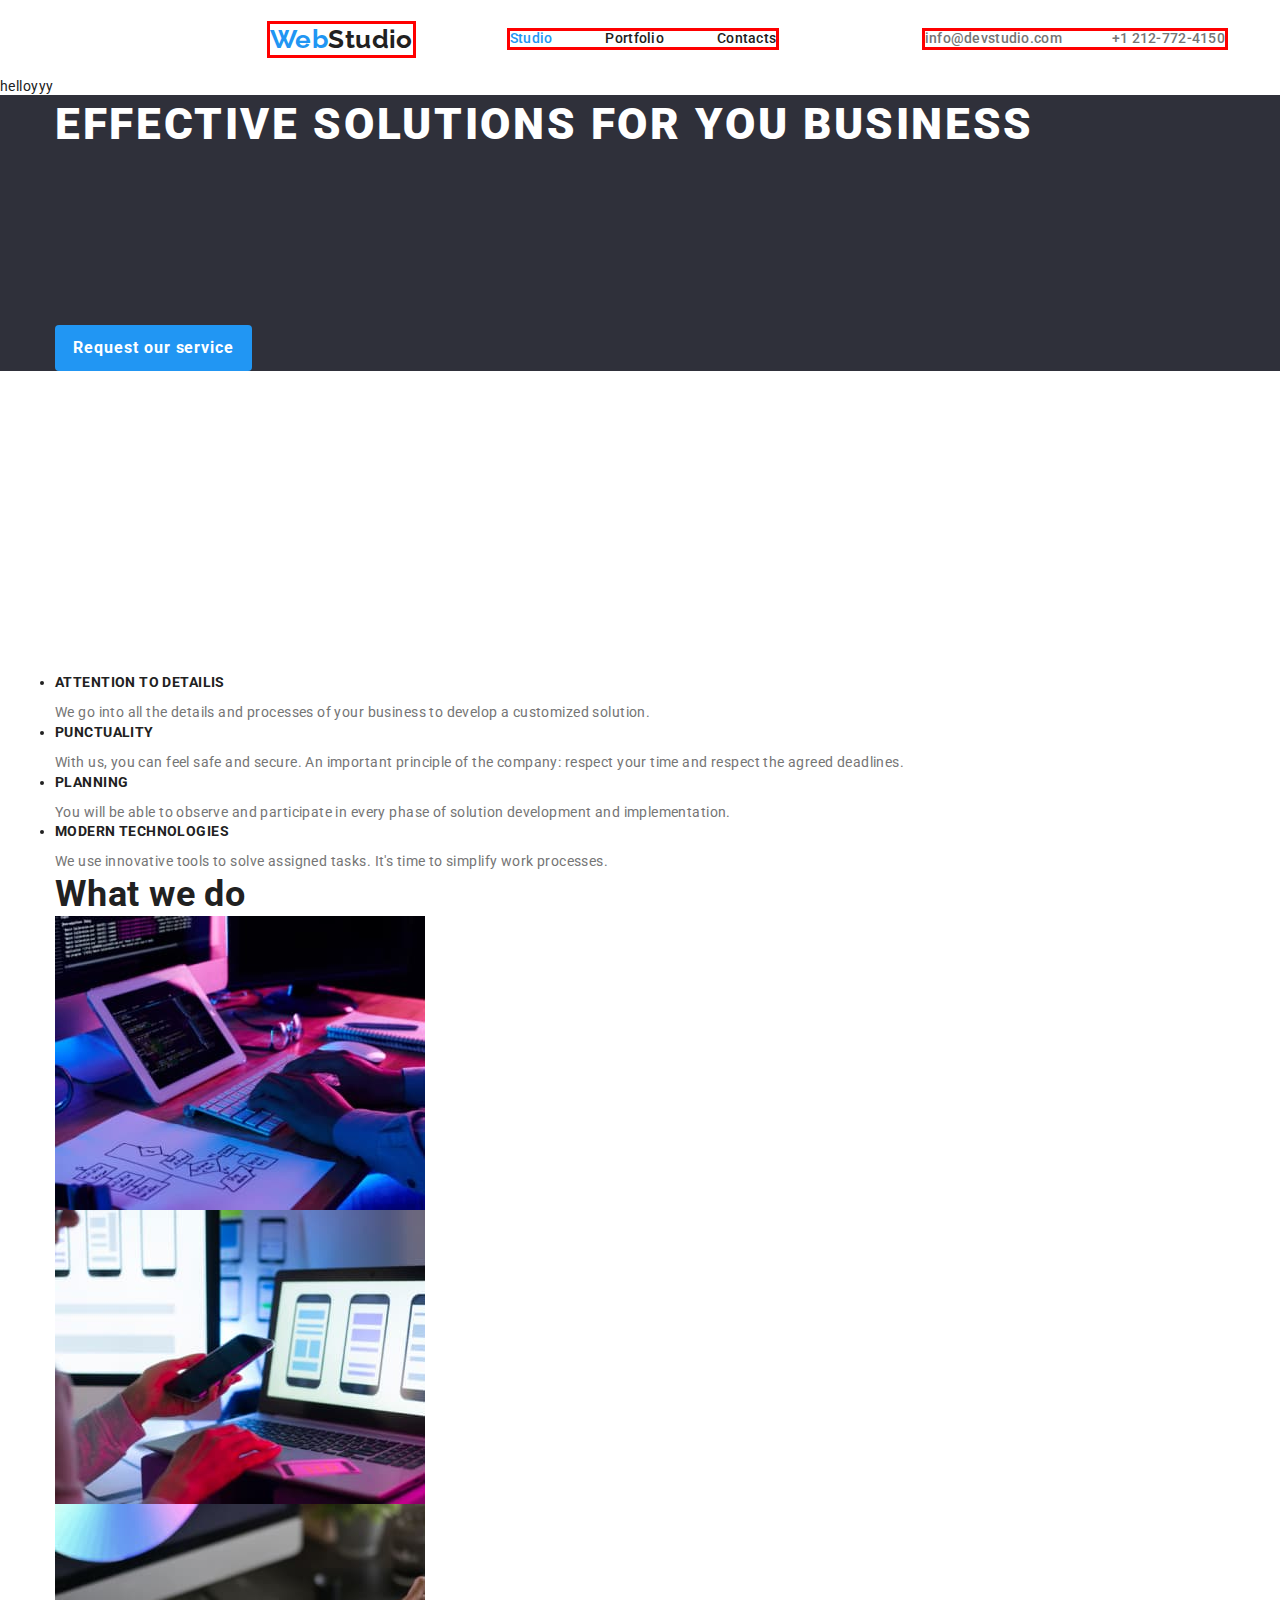
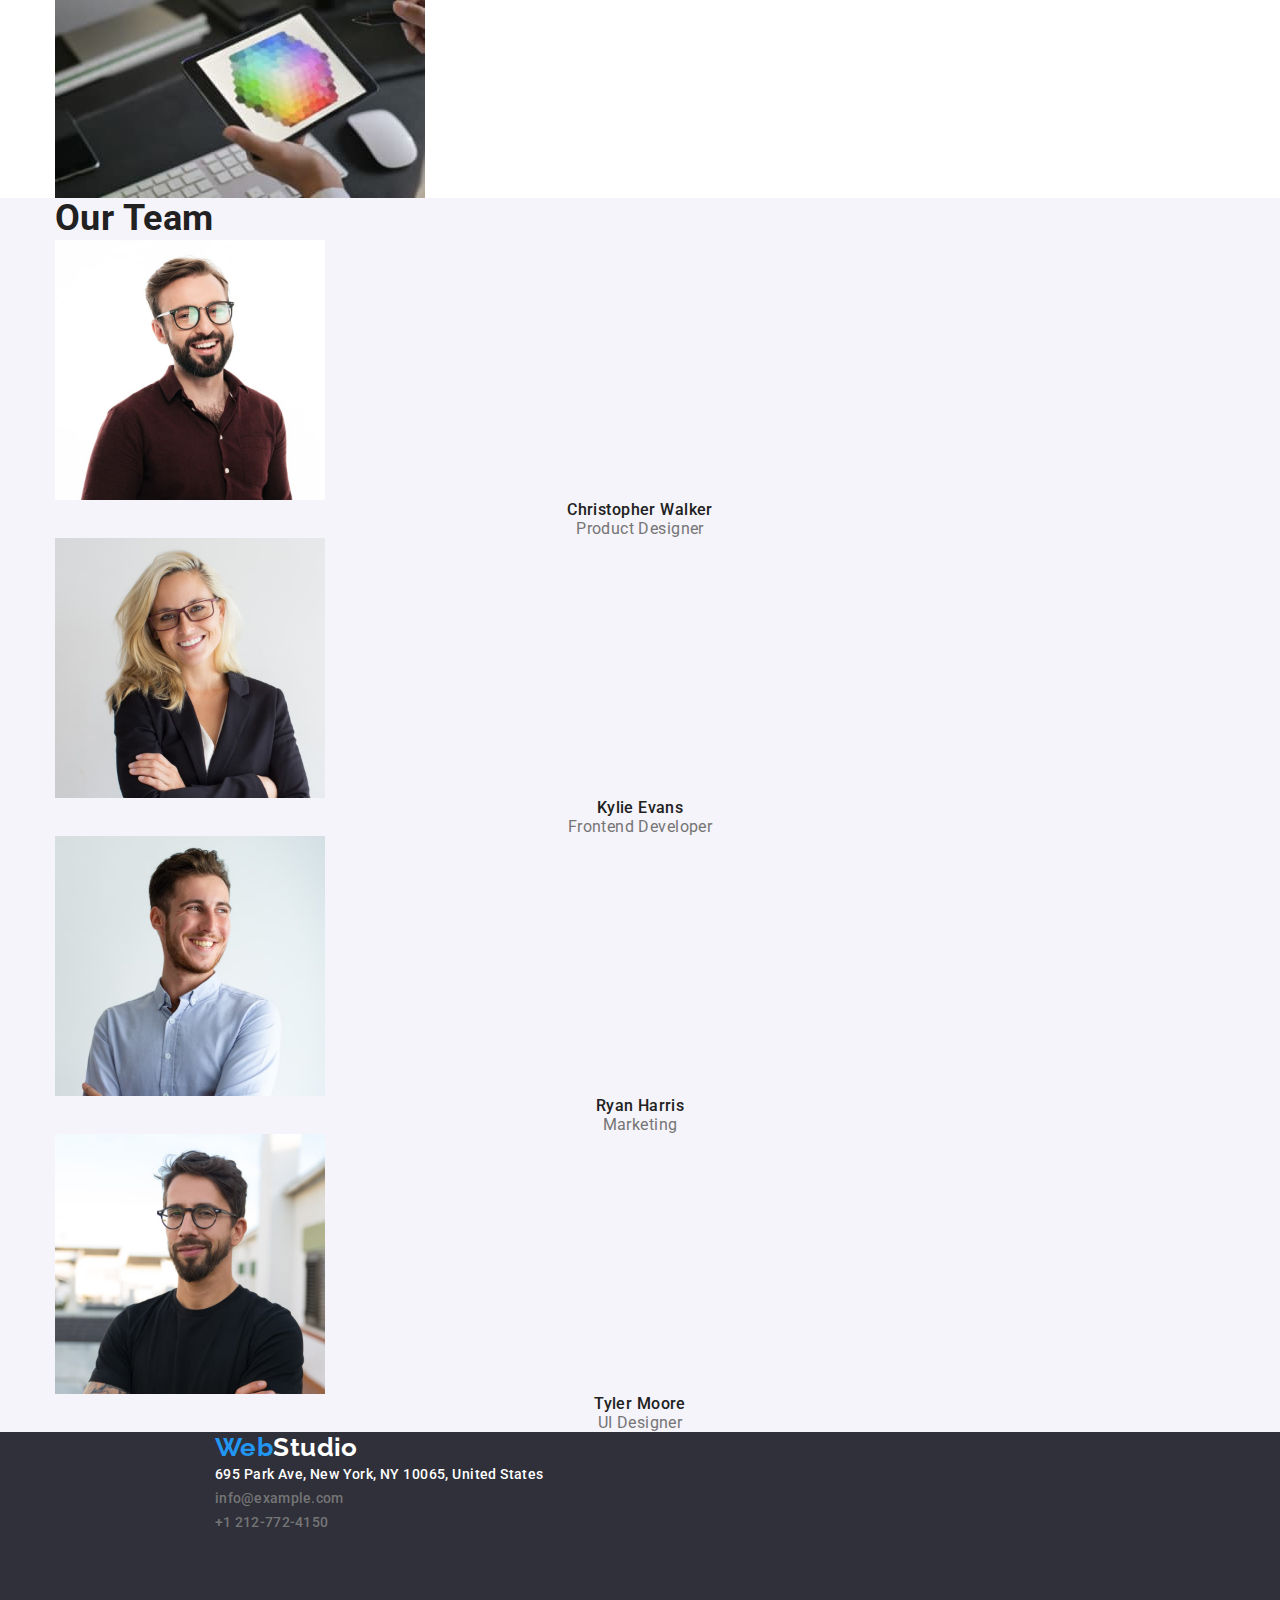
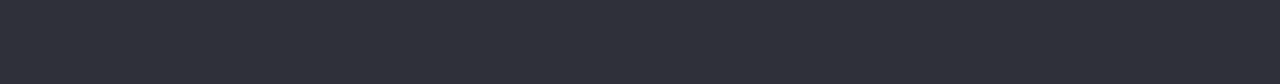
<file: index.html>
<!DOCTYPE html>
<html lang="en">
	<head>
		<meta charset="UTF-8" />
		<meta http-equiv="X-UA-Compatible" content="IE=edge" />
		<meta name="viewport" content="width=device-width, initial-scale=1.0" />
		<title>WebStudio</title>
		<link rel="preconnect" href="https://fonts.googleapis.com">
		<link rel="preconnect" href="https://fonts.gstatic.com" crossorigin>
		<link href="https://fonts.googleapis.com/css2?family=Raleway:wght@700&family=Roboto:wght@400;500;700;900&display=swap" rel="stylesheet">
		<link rel="stylesheet"href="https://cdn.jsdelivr.net/npm/modern-normalize@1.1.0/modern-normalize.min.css"/>
		<link rel="stylesheet" href="./css/styles.css" />
	</head>
	<body>
		<header class="page-header">
		  <div class="container page-header-container">
					<!-- <=========================HEAD=============> -->
			<a class="logotype" href="index.html"><span class="web-logo">Web</span>Studio</a>
			<nav class="navigation">
				<ul class="menu list">
					<li class="menu-item">
						<a class="menu-link link port" href="index.html">Studio</a>
					</li>
					<li class="menu-item">
						<a class="menu-link link" href="portfolio.html">Portfolio</a>
					</li>
					<li class="menu-item">
						<a class="menu-link link" href="#contacts">Contacts</a>
					</li>
				</ul>
			</nav>
			<ul class="contacts ">
				<li class="contacts-hookup">
					<a class="contact-mail link" href="mailto:info@devstudio.com">info@devstudio.com</a>
				</li>
				<li class="contacts-hookup">
					<a class="contact-phone link " href="tel:+12127724150">+1 212-772-4150</a>
				</li>
			</ul>
		  </div>
		</header>
		<!-- <========================/HEAD=============> -->
		<main>
			helloyyy
			<section class="hero-title">
				<div class="container">
				<h1 class="main-title ">Effective Solutions For You Business</h1>
				<button class="but-regist"type="button">Request our service</button>
				</div>
			</section>

			<!-- <=========================WORKS WTHIS US-=============> -->
			<section class="works-us">
				<div class="container">
				<h2 class="visually-hidden">Our Advantages</h2>
				<ul class="list-datum ">
					<li>
						<h3 class="sub-title">Attention To Detailis</h3>
						<p class="middle-title">
							We go into all the details and processes of your business to develop a customized solution.
						</p>
					</li>
					<li>
						<h3 class="sub-title">Punctuality</h3>
						<p class="middle-title">
							With us, you can feel safe and secure. An important principle of the company: respect your time and
							respect the agreed deadlines.
						</p>
					</li>
					<li>
						<h3 class="sub-title">Planning</h3>
						<p class="middle-title">
							You will be able to observe and participate in every phase of solution development and implementation.
						</p>
					</li>
					<li>
						<h3 class="sub-title">Modern Technologies</h3>
						<p class="middle-title">
							We use innovative tools to solve assigned tasks. It's time to simplify work processes.
						</p>
					</li>
				</ul>
				</div>
			</section>
			<!-- <=========================/WORKS WTHIS US-=============> -->

			<!-- <=========================WHAT WE DO=============> -->
			<section class="works-made">
				<div class="container">
				<h2 class="description">What we do</h2>
				<ul class="list">
					<li>
						<img
							src="./images/work-album/building-website.jpg"
							alt="We are building a website for you"
							height="294"
							width="370"
						/>
					</li>
					<li>
						<img
							src="./images/work-album/develop-form.jpg"
							alt="We develop a convenient form for your device"
							height="294"
							width="370"
						/>
					</li>
					<li>
						<img src="./images/work-album/stylize-taste.jpg" alt="We stylize to your taste" height="294" width="370" />
					</li>
				</ul>
				</div>
			</section>
			<!-- <=========================/WHAT WE DO=============> -->
			<section class="main-employees">
				<div class="container">
				<!-- <=========================OUR TIME=============> -->
				<h2 class="description">Our Team</h2>
				<ul class="list">
					<li class="list-work">
						<img src="./images/employees/christopher_walker.jpg" alt="Christopher Walker" height="260" width="270" />
						<h3 class="list-employee list">Christopher Walker</h3>
						<p class="list-position">Product Designer</p>
					</li>
					<li>
						<img src="./images/employees/kylie_evans.jpg" alt="Kylie Evans" height="260" width="270" />
						<h3 class="list-employee">Kylie Evans</h3>
						<p class="list-position">Frontend Developer</p>
					</li>
					<li>
						<img src="./images/employees/ryan_harris.jpg" alt="Ryan Harris" height="260" width="270" />
						<h3 class="list-employee">Ryan Harris</h3>
						<p class="list-position">Marketing</p>
					</li>
					<li>
						<img src="./images/employees/tyler_moore.jpg" alt="Tyler Moore" height="260" width="270" />
						<h3 class="list-employee">Tyler Moore</h3>
						<p class="list-position">UI Designer</p>
					</li>
				</ul>
				</div>
			</section>
		</main>
		<!-- <=========================/OUR TIME=============> -->

		<!-- <===================== FOOTER================> -->
		<footer class="footer">
			<div class="container">
			<a class="footer-logotype" href="index.html"><span class="web-logo">Web</span>Studio</a>
			<address class="address" id="contacts">
				<ul class="footer-contacts list">
					<li class="contacts-hookup">
						<a
							class="contact-map link"
							href="https://goo.gl/maps/xYESCpgfLtZVZ96B6"
							target="_blank"
							rel="noopener noreferrer"
							>695 Park Ave, New York, NY 10065, United States
						</a>
					</li>
					<li class="address contacts-hookup">
						<a class="address contact-mail link" href="mailto:info@example.com">info@example.com</a>
					</li>
					<li class="contacts-hookup">
						<a class="address contact-phone link" href="tel:+12127724150">+1 212-772-4150</a>
					</li>
				</ul>
			</address>
			</div>
		</footer>
		<!-- <===================== /FOOTER================> -->
	</body>
</html>
</file>
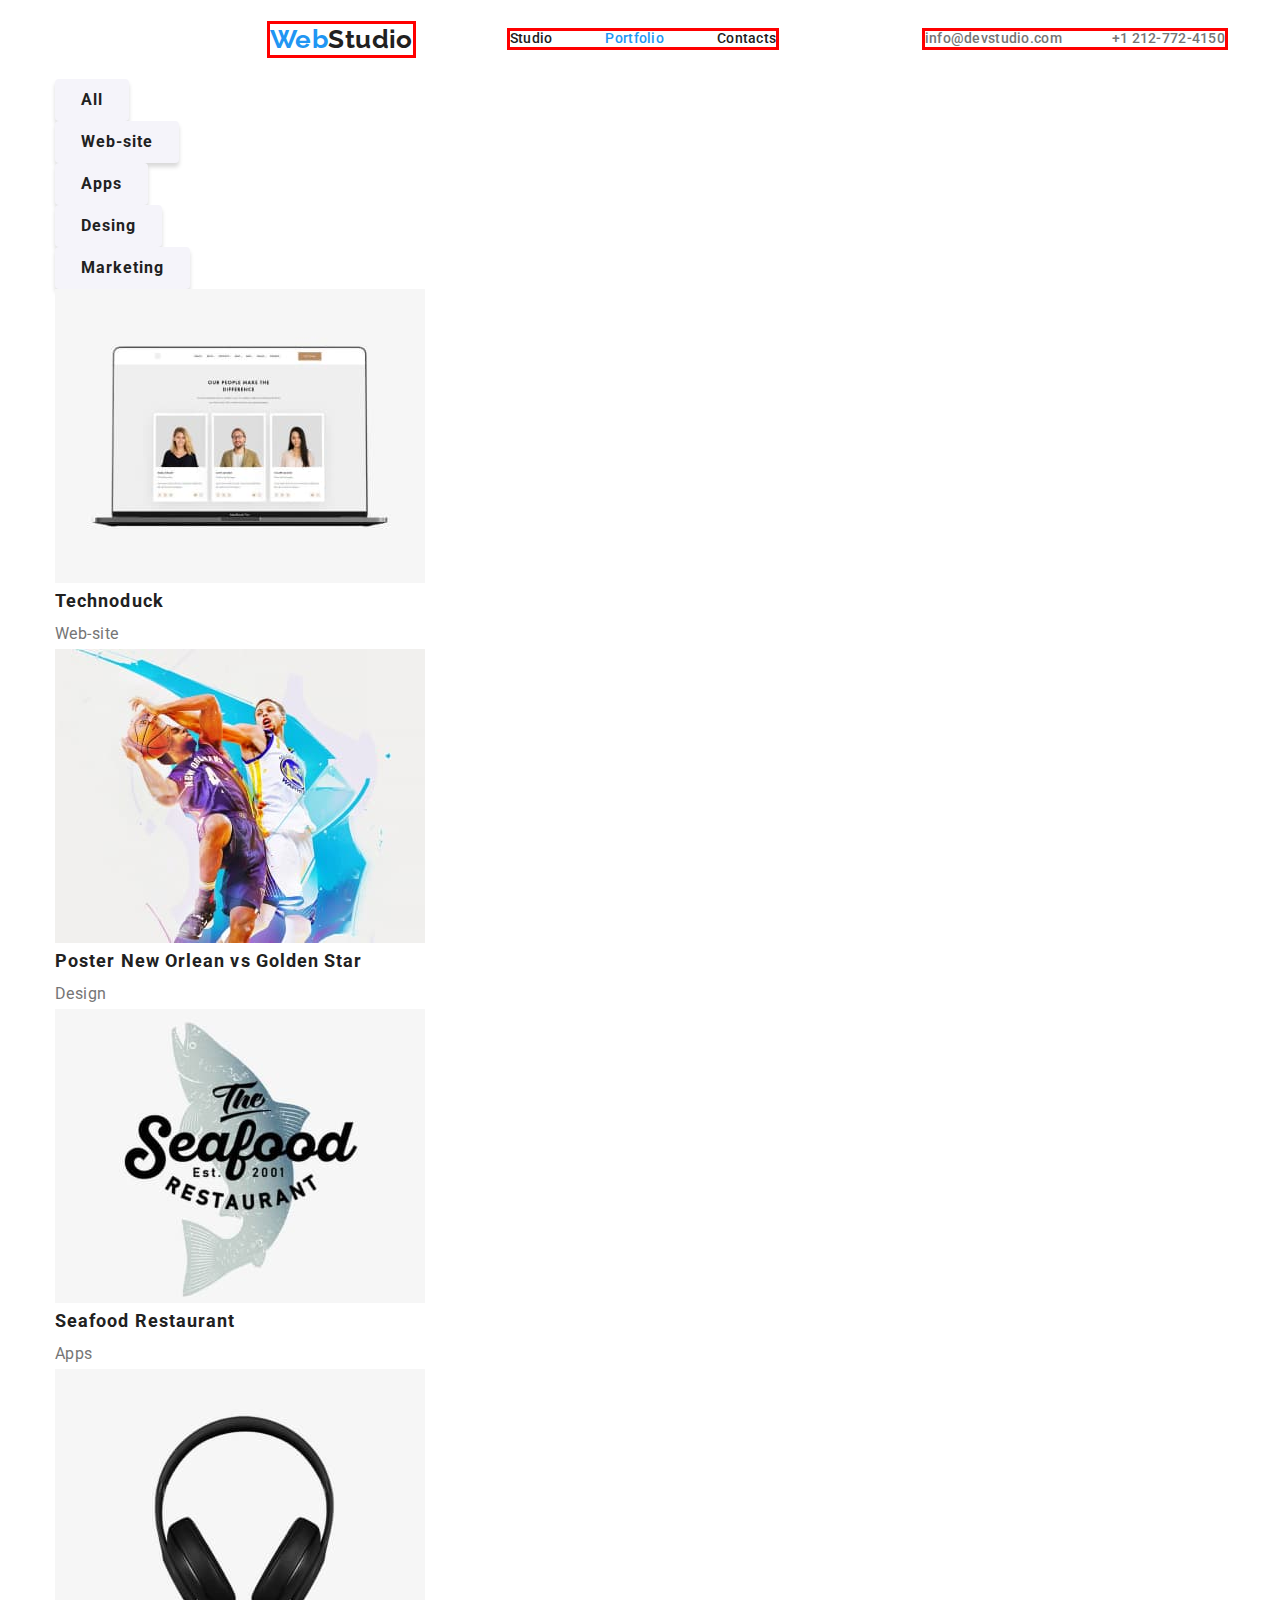
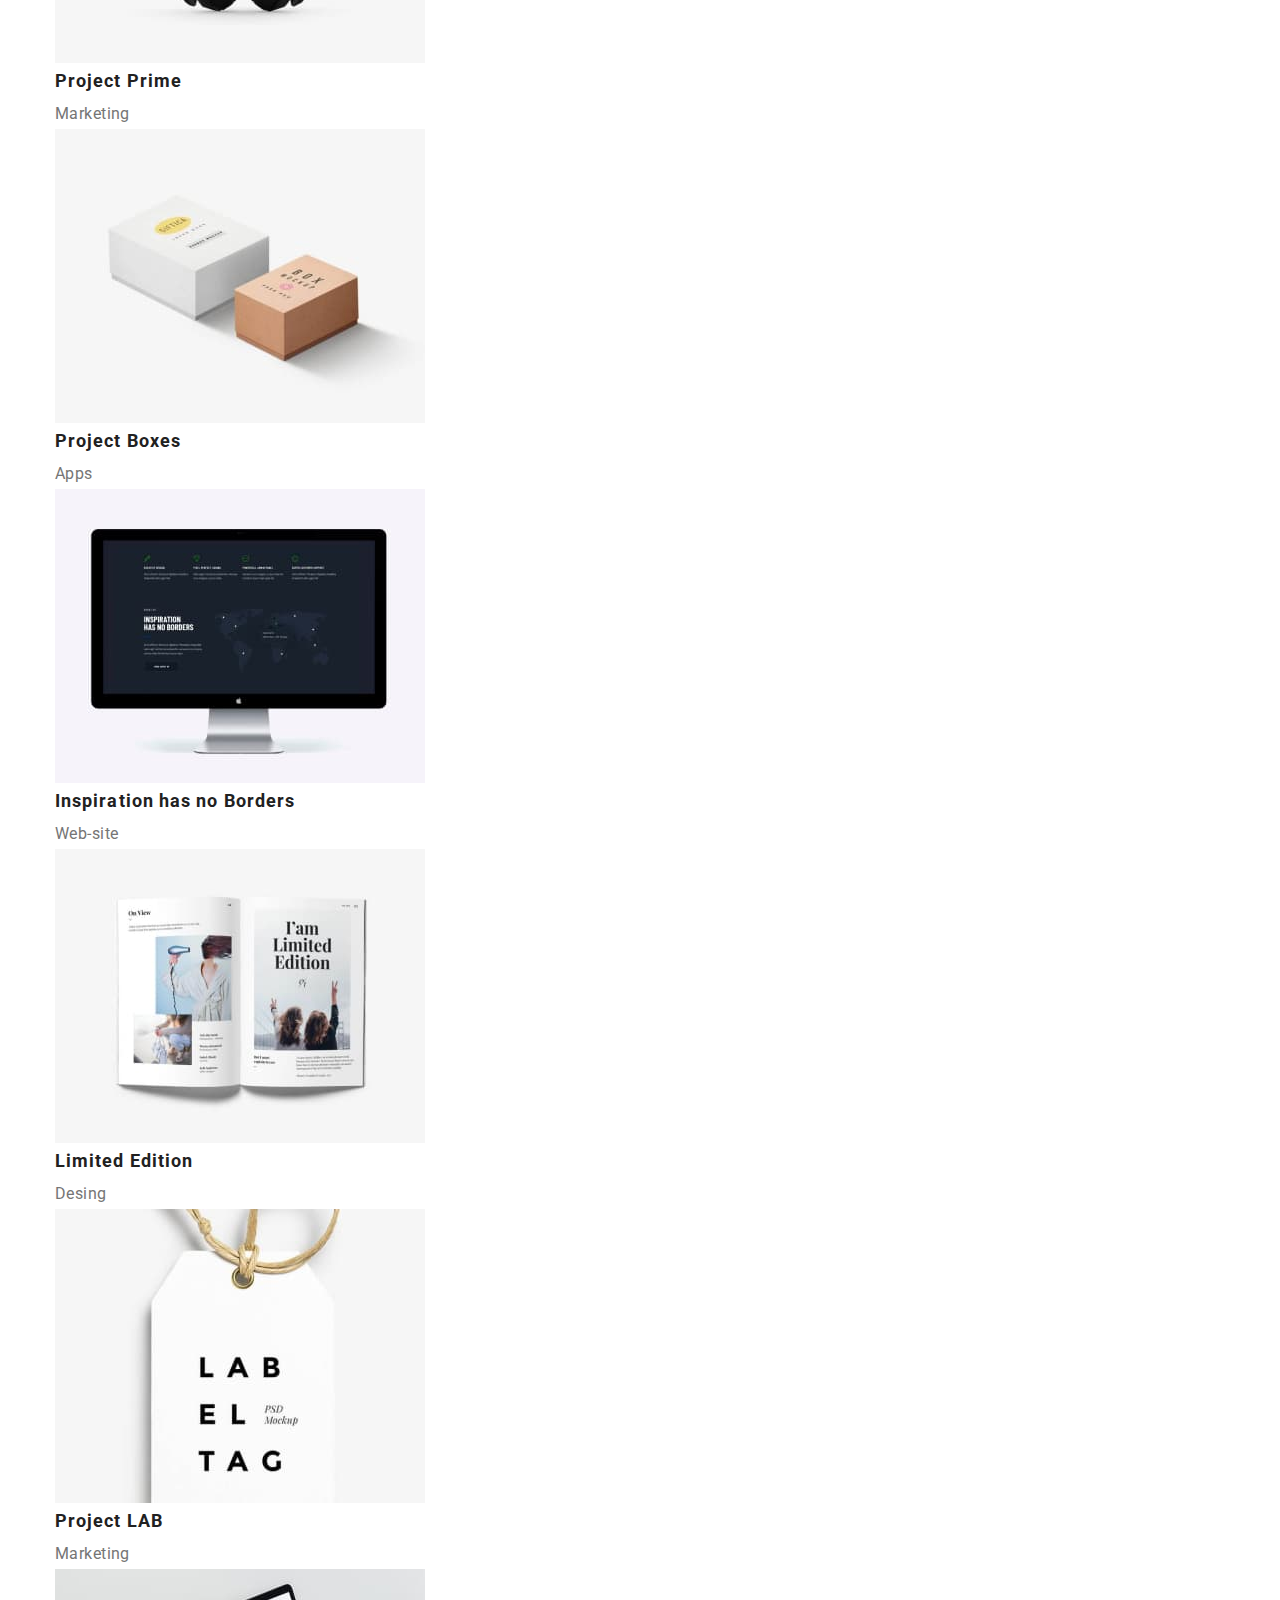
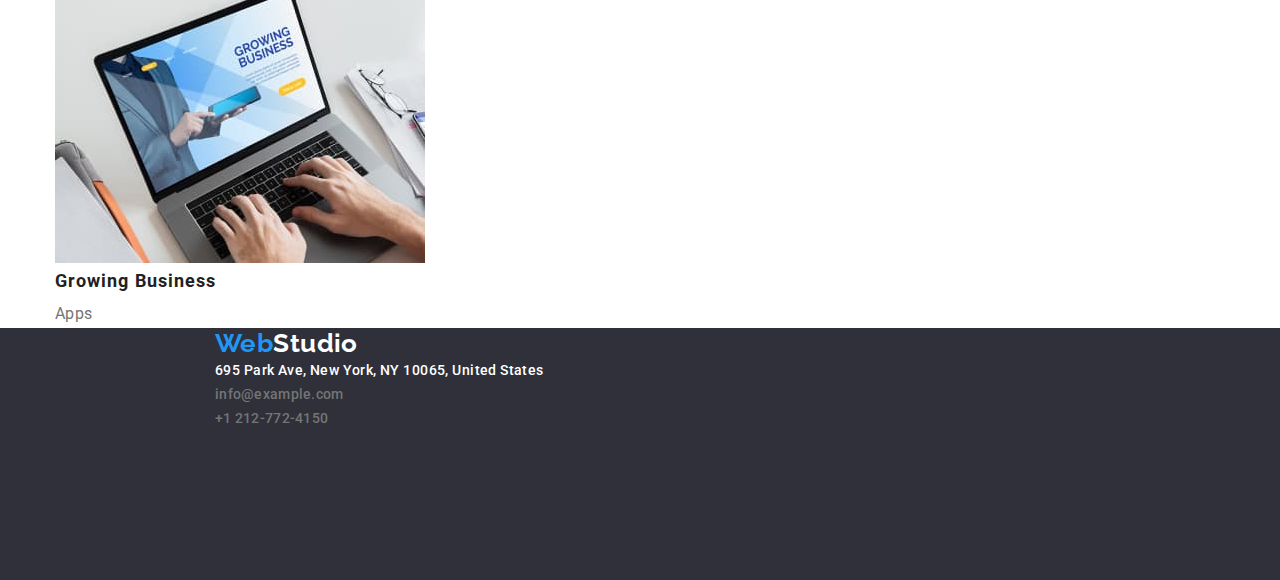
<file: portfolio.html>
<!DOCTYPE html>
<html lang="en">
	<head>
		<meta charset="UTF-8" />
		<meta http-equiv="X-UA-Compatible" content="IE=edge" />
		<meta name="viewport" content="width=device-width, initial-scale=1.0" />
		<title>Portfolio</title>
		<link rel="preconnect" href="https://fonts.googleapis.com">
		<link rel="preconnect" href="https://fonts.gstatic.com" crossorigin>
		<link href="https://fonts.googleapis.com/css2?family=Raleway:wght@700&family=Roboto:wght@400;500;700;900&display=swap" rel="stylesheet">
		<link rel="stylesheet"href="https://cdn.jsdelivr.net/npm/modern-normalize@1.1.0/modern-normalize.min.css"/>
		<link rel="stylesheet" href="./css/styles.css" />
	</head>
	<!-- </=========================HEADE=============> -->
	<body>
		<header class="page-header">
			<div class="container page-header-container">
				<a class="logotype" href="index.html"><span class="web-logo">Web</span>Studio</a>
			<nav class="navigation">
				<ul class="menu list">
					<li class="menu-item">
						<a class="menu-link link" href="index.html">Studio</a>
					</li>
					<li class="menu-item">
						<a class="menu-link link port" href="portfolio.html">Portfolio</a>
					</li>
					<li class="menu-item">
						<a class="menu-link link" href="#contacts">Contacts</a>
					</li>
				</ul>
			</nav>
			<ul class="contacts">
				<li class="contacts-hookup">
					<a class="contact-mail link" href="mailto:info@devstudio.com">info@devstudio.com</a>
				</li>
				<li class="contacts-hookup">
					<a class="contact-phone link" href="tel:+12127724150">+1 212-772-4150</a>
				</li>
			</ul>
			</div>
		</header>
		<!-- </=========================HEADE=============> -->
		<!--- <=========================PORTFOLIO =============> -->

		<main>
			<section class="section">
				<div class="container">
				<h1 class="visually-hidden">Portfolio Album</h1>
				<ul class="main-services list">
					<li><button class="services" type="button">All</button></li>
					<li><button class="services" type="button">Web-site</button></li>
					<li><button class="services" type="button">Apps</button></li>
					<li><button class="services" type="button">Desing</button></li>
					<li><button class="services" type="button">Marketing</button></li>
				</ul>
				<ul class="list">
					<li>
						<img class="photos" src="./images/portfolio/our_tim.jpg" alt="Our Tim" height="294" width="370" />
						<h2 class="photo-descriptions">Technoduck</h2>
						<p class="photo-base">Web-site</p>
					</li>
					<li>
						<img
							class="photos"
							src="./images/portfolio/basketboll_opponent.jpg"
							alt="Basketboll Opponent"
							height="294"
							width="370"
						/>
						<h2 class="photo-descriptions">Poster New Orlean vs Golden Star</h2>
						<p class="photo-base">Design</p>
					</li>
					<li>
						<img class="photos" src="./images/portfolio/logo_fish.jpg" alt="Logo Fish" height="294" width="370" />
						<h2 class="photo-descriptions">Seafood Restaurant </h2>
						<p class="photo-base">Apps</p>
					</li>
					<li>
						<img class="photos" src="./images/portfolio/headphones.jpg" alt="Headphones" height="294" width="370" />
						<h2 class="photo-descriptions">Project Prime</h2>
						<p class="photo-base">Marketing</p>
					</li>
					<li>
						<img class="photos" src="./images/portfolio/box.jpg" alt="Two boxes" height="294" width="370" />
						<h2 class="photo-descriptions">Project Boxes</h2>
						<p class="photo-base">Apps</p>
					</li>
					<li>
						<img
							class="photos"
							src="./images/portfolio/computer_screen.jpg"
							alt="Computer-Screen"
							height="294"
							width="370"
						/>
						<h2 class="photo-descriptions">Inspiration has no Borders</h2>
						<p class="photo-base">Web-site</p>
					</li>
					<li>
						<img class="photos" src="./images/portfolio/magazine.jpg" alt="Magazine" height="294" width="370" />
						<h2 class="photo-descriptions">Limited Edition</h2>
						<p class="photo-base">Desing</p>
					</li>
					<li>
						<img
							class="photos"
							src="./images/portfolio/label.jpg"
							alt="Label  width description"
							height="294"
							width="370"
						/>
						<h2 class="photo-descriptions">Project LAB</h2>
						<p class="photo-base">Marketing</p>
					</li>
					<li>
						<img
							class="photos"
							src="./images/portfolio/type_on_a_laptope.jpg"
							alt="Type on a laptop"
							height="294"
							width="370"
						/>
						<h2 class="photo-descriptions">Growing Business</h2>
						<p class="photo-base">Apps</p>
					</li>
				</ul>
				</div>
			</section>
		</main>
		<!-- </=========================/PORTFOLIO =============> -->
		<!-- <===================== FOOTER================>  -->
		<footer class="footer container">
			<div class="container">
			<a class="footer-logotype" href="index.html"><span class="web-logo">Web</span>Studio</a>
			<address class="address" id="contacts">
				<ul class="footer-contacts list">
					<li class="contacts-hookup">
						<a
							class="contact-map link"
							href="https://goo.gl/maps/xYESCpgfLtZVZ96B6"
							target="_blank"
							rel="noopener noreferrer"
							>695 Park Ave, New York, NY 10065, United States
						</a>
					</li>
					<li class="address contacts-hookup">
						<a class="address contact-mail link" href="mailto:info@example.com">info@example.com</a>
					</li>
					<li class="contacts-hookup">
						<a class="address contact-phone link" href="tel:+12127724150">+1 212-772-4150</a>
					</li>
				</ul>
			</address>
			</div>
		</footer>
	</body>
</html>
<!-- </===================== /FOOTER================> -->
</file>
<file: css/styles.css>
:root {
	--accent-color: #2196f3;
	--spare-color: #212121;
	--staple-color: #ffffff;
	--extra-color: #afb1b8;
	--more-color: #757575;
	--additional-color: #eeeeee;
	--further-color: #f5f4fa;
	--supplemental-color: #000000;
	--surplus-color-white: rgba(255, 255, 255, 1);
	--suplus-color-whites: rgba(255, 255, 255, 0.6);
	--auxiliary-color: #2f303a;
	--odd-color: #ececec;
	--odd-color-shaded: rgba(47, 48, 58, 0.4);
	--odd-color-bright: #c4c4c4;
	--dublicate-weight: 400;
	--reserce-weight: 500;
	--grand-weight: 700;
	--main-size: 14px;
	--ensuing-size: 16px;
	--main-letter-spacing: 0.03em;
	--secondary-letter-spacing: 0.06em;
	--main-line-height:1.14;
	--main-type: "Roboto", sans-serif;
	--second-type: "Raleway", sans-serif;
}

html{
	box-sizing: border-box;
}
*,
*::before,
*::after{
	box-sizing: inherit;
}

h1,
h2,
h3,
h4,
p {
  margin-top: 0;
  margin-bottom: 0;
}

ul,
ol {
  margin-top: 0;
  margin-bottom: 0;
  padding-left: 0;
}

img {
  display: block;
}
.menu,
.link,
.logotype {
	text-decoration: none;
}
.menu,
.list,
.contacts {
	list-style: none;
}
.visually-hidden {
	position: absolute;
	width: 1px;
	height: 1px;
	margin: -1px;
	border: 0;
	padding: 0;

	white-space: nowrap;
	clip-path: inset(100%);
	clip: rect(0 0 0 0);
	overflow: hidden;
}
body {
	font-family: var(--main-type);
	background-color: var(--staple-color);
	color: var(--spare-color);
	font-size: var(--main-size);
	letter-spacing: var(--main-letter-spacing);
    line-height:var(--main-line-height);
}

button {
  cursor: pointer;
}

.container {
  width: 1200px;
  margin-left: auto;
  margin-right: auto;
  padding-left: 15px;
  padding-right: 15px;
}
/* <==========================HEAD================> */
.page-header-container{
	display: flex;
	align-items:center;
	padding-top: 24px;
	padding-bottom: 24px;

}
.logotype {
	margin-right: 97px;
	margin-left: 215px;
	font-family: var(--second-type);
	font-weight: var(--grand-weight);
	font-size: 26px;
	line-height: 1.19;
	color: var(--spare-color);
	display: block;
	outline:3px solid red;
}
.web-logo {
	color: var(--accent-color);
}
.navigation{
	display: flex;
	align-items: center;
	outline: 3px solid red;
}
.menu{
	display: flex;
	align-items: center;

}

.menu-item:not(:last-child){
	margin-right: 53px;

}

.contacts {
	display: flex;
	align-items: center;
	margin-left: auto;
	outline:3px solid red;
} 
 .contacts-hookup:not(:last-child){
	margin-right: 50px;
}


.menu-link {
	font-weight: var(--reserce-weight);
	line-height: var(--main-line-height);
	letter-spacing: 0.02em;
	color: var(--spare-color);
}

.menu-link:hover,
.menu-link:focus {
	color: var(--accent-color);
}
.port {
	color: var(--accent-color);
}
.contact-mail,
.contact-phone {
	font-weight: var(--reserce-weight);
	line-height: var(--main-line-height);
	letter-spacing: 0.02em;
	color: var(--more-color);
	cursor: pointer;
}

.contact-mail:hover,
.contact-mail:focus,
.contact-phone:hover,
.contact-phone:focus {
	color: var(--accent-color);
}
/* <==========================/HEAD================> */

/* <===========================HERO========================> */
.but-regist {
	display: inline-block;
	min-width: 160px;
	padding: 8px 18px;
	margin-bottom: 304px;
	font-family: var(--main-type);
	font-weight: var(--grand-weight);
	font-size: var(--ensuing-size);
	line-height: 1.87;
	letter-spacing:var(--secondary-letter-spacing);
	border-radius: 4px;
	background: var(--accent-color);
	color: var(--staple-color);
	border: none;
	cursor: pointer;
	display: flex;
	align-items: center;
	text-align: center;
	
}
.but-regist:hover,
.but-regist:focus {
	background-color: var(--accent-color);
	box-shadow: 0px 4px 4px rgba(0, 0, 0, 0.15);
}
.hero-title {
	background-color: var(--auxiliary-color);


}

	.page-header-container:{
	position: absolute;
	min-width: 696px;
	margin-left: 452px;
	margin-top: 280px;
}
.main-title {
	display: inline-block;
	margin-bottom: 30px;
	font-weight: 900;
	font-size: 44px;
	line-height: 1.36;
	letter-spacing: var(--secondary-letter-spacing);
	text-transform: uppercase;
	min-width: 1600px;
	height: 200px;
	color: var(--staple-color);
}

.sub-title {
	font-weight: var(--grand-weight);
	font-size: var(--main-size);
	text-transform: uppercase;
	color: var(--spare-color);
	margin-bottom: 10px;
}


.middle-title {
	font-weight: var(--dublicate-weight);
	line-height: 1.71;
	color: var(--more-color);
}

.description {
	font-weight: var(--grand-weight);
	font-size: 36px;
	line-height: 1.16;
	color: var(--spare-color);
	
}
.main-employees {
	background-color: var(--further-color);
}
.list-employee {
	font-weight: var(--reserce-weight);
	font-size: var(--ensuing-size);
	line-height: 1.19;
	text-align: center;
	color: var(--spare-color);
	
}
.list-position {
	font-weight: var(--dublicate-weight);
	font-size: var(--ensuing-size);
	line-height: 1.19;
	text-align: center;

	color: var(--more-color);
}

/* ============/BODY========= */
/* ==============PORTFOLIO========== */
.services {
	padding-top: 6px;
	padding-right: 26px;
	padding-bottom: 6px;
	padding-left: 26px;

	font-weight: var(--grand-weight);
	font-size: var(--ensuing-size);
	line-height: 1.88;
	display: flex;
	align-items: center;
	text-align: center;
	letter-spacing: var(--secondary-letter-spacing);
	color: var(--surplus-white-color);
	background-color: var(--further-color);
	border:none;
	box-shadow: 0px 4px 4px rgba(0, 0, 0, 0.15);
	border-radius: 4px;
	cursor: pointer;
}

.services:hover,
.services:focus {
	background-color: var(--accent-color);
	color: var(--staple-color);
}
.photo-descriptions {
	font-weight: var(--grand-weight);
	font-size: 18px;
	line-height: 2;
	letter-spacing: var(--secondary-letter-spacing);
	color: var(--spare-color);
}
.photo-base {
	font-weight: var(--dublicate-weight);
	font-size: var(--ensuing-size);
	line-height: 1.87;
	color: var(--more-color);
}
/* ==================FOOTER========= */
.footer {
	width: 1600px;
	height: 252px;
	background-color: var(--auxiliary-color);
}
.footer-logotype {
	font-family: var(--second-type);
	font-weight: var(--grand-weight);
	font-size: 26px;
	line-height: 1.19;
	text-decoration: none;
	color: var(--staple-color);
	
}
.contact-map {
	font-style: normal;
	font-weight: var(--reserce-weight);
	line-height: 1.71;
	color: var(--staple-color);
}
.contact-map:hover,
.contact-map:focus {
	color: var(--accent-color);
}
.address {
	font-style: normal;
	font-weight: var(--reserce-weight);
	line-height: 1.71;
	color: var(--more-color);
}

.address:hover,
.address:focus {
	color: var(--accent-color);
}

/* ==================/FOOTER========= */
</file>
